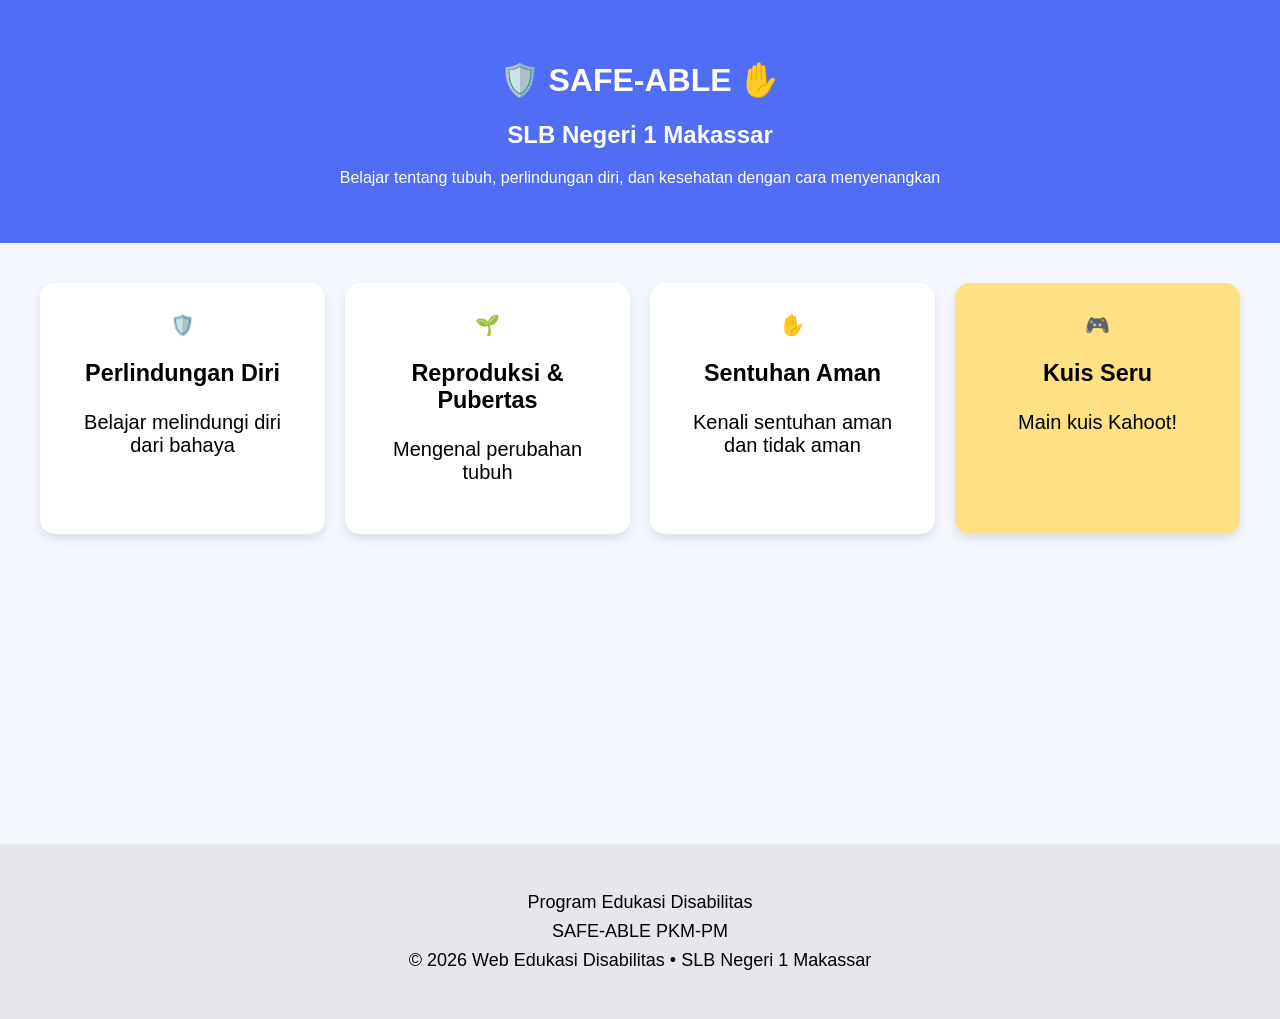
<file: Web/index.html>
<!DOCTYPE html>
<html lang="id">
<head>
<meta charset="UTF-8">
<title>Edukasi SLB Negeri 1 Makassar</title>
<link rel="stylesheet" href="style.css">
</head>

<body>

<header>
<h1>🛡️ SAFE-ABLE ✋</h1>
<h2>SLB Negeri 1 Makassar</h2>
<p>Belajar tentang tubuh, perlindungan diri, dan kesehatan dengan cara menyenangkan</p>
</header>

<section class="menu">

<div class="card" onclick="goPage('materi1.html')">
🛡️
<h3>Perlindungan Diri</h3>
<p>Belajar melindungi diri dari bahaya</p>
</div>

<div class="card" onclick="goPage('materi2.html')">
🌱
<h3>Reproduksi & Pubertas</h3>
<p>Mengenal perubahan tubuh</p>
</div>

<div class="card" onclick="goPage('materi3.html')">
✋
<h3>Sentuhan Aman</h3>
<p>Kenali sentuhan aman dan tidak aman</p>
</div>

<div class="card kuis" onclick="goPage('kuis.html')">
🎮
<h3>Kuis Seru</h3>
<p>Main kuis Kahoot!</p>
</div>

</section>

<script src="script.js"></script>
<footer class="footer">

<p>Program Edukasi Disabilitas</p>
<p>SAFE-ABLE PKM-PM</p>

<p>© 2026 Web Edukasi Disabilitas • SLB Negeri 1 Makassar</p>



</footer>
</body>

</html>
</file>
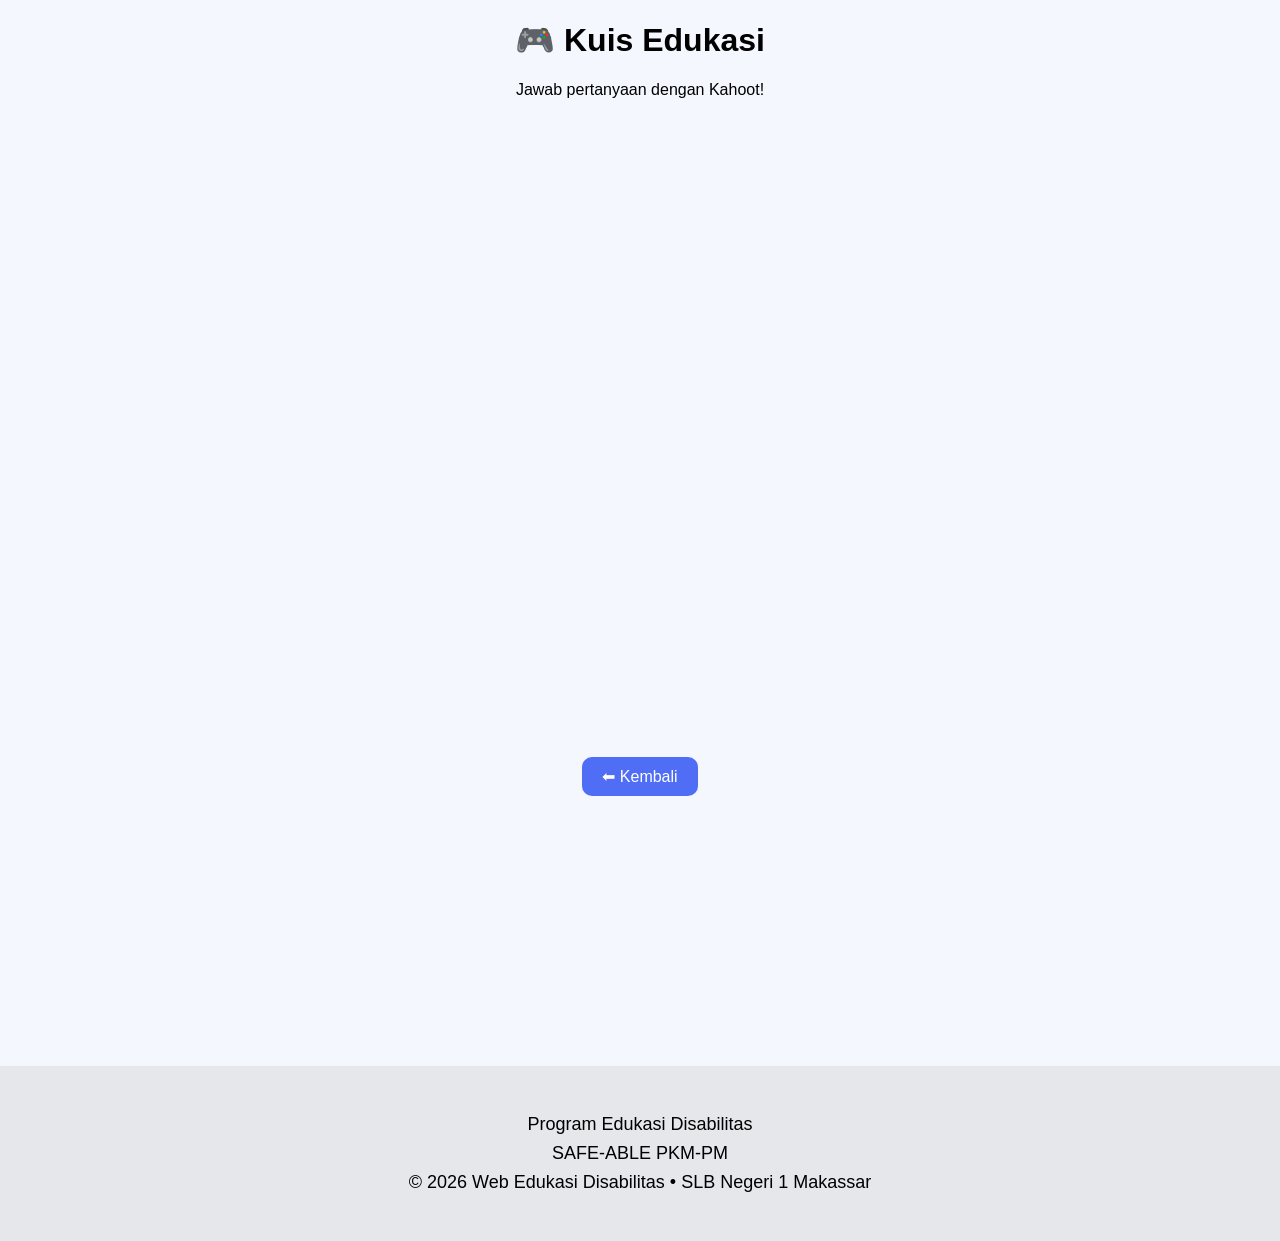
<file: Web/kuis.html>
<!DOCTYPE html>
<html>
<head>
<title>Kuis Kahoot</title>
<link rel="stylesheet" href="style.css">
</head>

<body>

<h1>🎮 Kuis Edukasi</h1>

<p>Jawab pertanyaan dengan Kahoot!</p>

<iframe src="https://kahoot.it"></iframe>

<br><br>

<button onclick="goPage('index.html')">⬅ Kembali</button>

<script src="script.js"></script>

<footer class="footer">

<p>Program Edukasi Disabilitas</p>
<p>SAFE-ABLE PKM-PM</p>

<p>© 2026 Web Edukasi Disabilitas • SLB Negeri 1 Makassar</p>



</footer>
</body>
</html>
</file>
<file: Web/style.css>
body{
font-family: Arial, sans-serif;
background:#f5f7ff;
text-align:center;
margin:0;
}

header{
background:#4f6df5;
color:white;
padding:40px;
}

.menu{
display:grid;
grid-template-columns:repeat(auto-fit,minmax(200px,1fr));
gap:20px;
padding:40px;
}

.card{
background:white;
padding:30px;
border-radius:15px;
cursor:pointer;
box-shadow:0 5px 10px rgba(0,0,0,0.1);
transition:0.3s;
font-size:20px;
}

.card:hover{
transform:scale(1.05);
background:#e9edff;
}

.kuis{
background:#ffe082;
}

iframe{
width:90%;
height:600px;
border:none;
margin-top:20px;
}

button{
padding:10px 20px;
border:none;
border-radius:10px;
background:#4f6df5;
color:white;
font-size:16px;
cursor:pointer;
}


.footer{
background:#e5e7eb;
text-align:center;
padding:40px 20px;
margin-top:270px;
font-size:18px;
}

.footer p{
margin:8px 0;
}

.top-btn{
margin-top:15px;
padding:12px 20px;
background:#4f6df5;
color:white;
border:none;
border-radius:18px;
font-size:16px;
cursor:pointer;
transition:0.3s;
}

.top-btn:hover{
background:#3b55d1;
}

.video-container{
width:90%;
max-width:700px;
margin:20px auto;
position:relative;
text-align:center;
}

.thumbnail{
width:100%;
border-radius:12px;
}

.play-button{
position:absolute;
top:50%;
left:50%;
transform:translate(-50%,-50%);
background:#ff0000;
color:white;
padding:12px 20px;
border-radius:10px;
font-size:18px;
}
</file>
